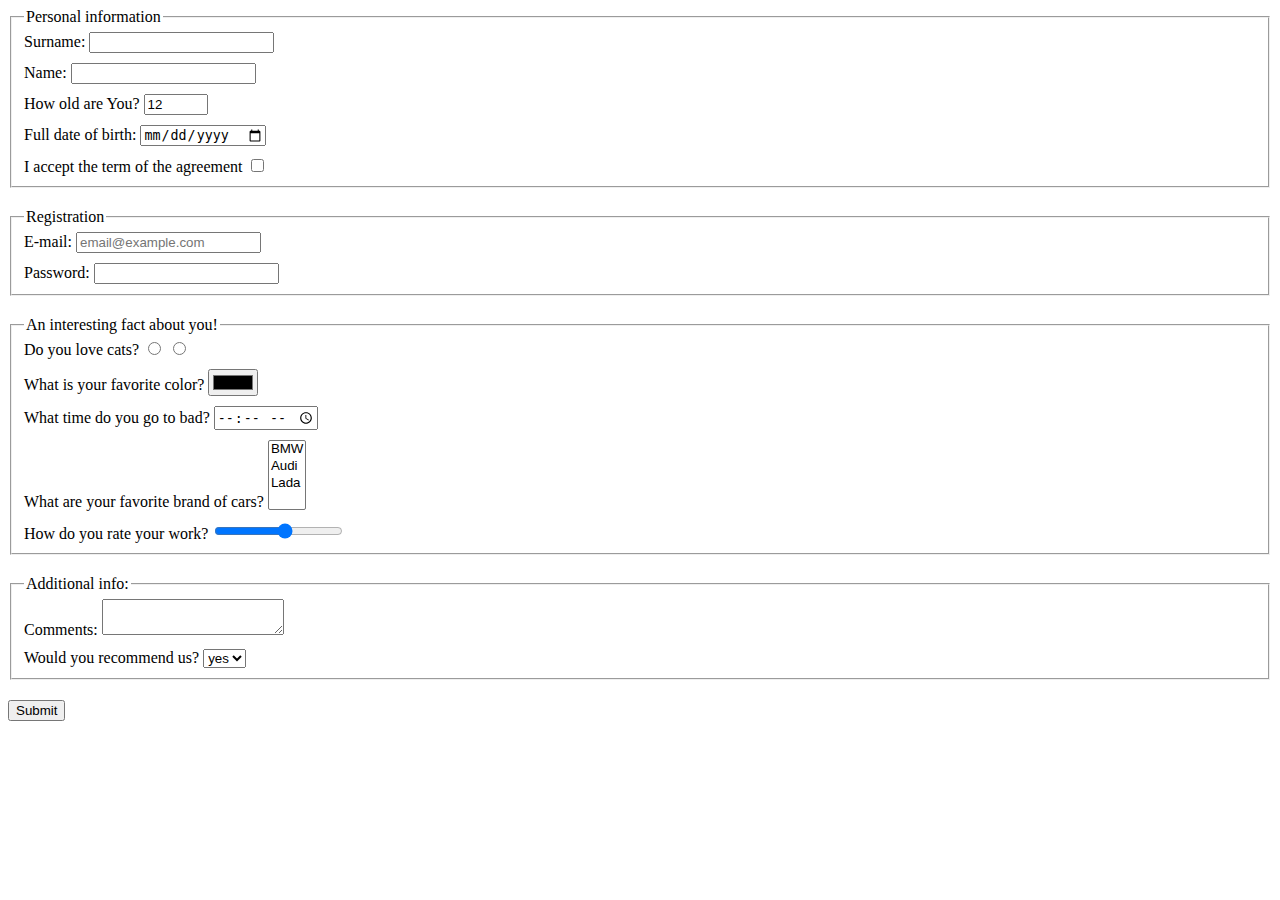
<file: index.html>
<!doctype html><html lang="en"><head><meta charset="UTF-8"><meta name="viewport" content="width=device-width, user-scalable=no, initial-scale=1.0, maximum-scale=1.0, minimum-scale=1.0"><meta http-equiv="X-UA-Compatible" content="ie=edge"><title>HTML Form</title><link rel="stylesheet" href="style.f944538f.css"></head><body>  <form id="btn_save" action="https://mate-academy-form-lesson.herokuapp.com/create-application" method="post"> <section class="section"> <fieldset> <legend>Personal information</legend> <div class="block"> <label for="surname">Surname:</label> <input id="surname" type="text" name="inp_surname"> <br> </div> <div class="block"> <label for="name">Name:</label> <input id="name" type="text" name="inp_name" maxlength="15" minlength="3"> <br> </div> <div class="block"> <label for="age">How old are You?</label> <input id="age" type="number" name="inp_age" value="12" min="12" max="100"> <br> </div> <div class="block"> <label for="date_of_birth">Full date of birth:</label> <input id="date_of_birth" type="date" name="inp_date_of_birth"> <br> </div> <label for="tirm">I accept the term of the agreement</label> <input id="tirm" type="checkbox" name="check_tirm"> <br> </fieldset> </section> <section class="section"> <fieldset> <legend>Registration</legend> <div class="block"> <label for="email">E-mail:</label> <input id="email" type="email" name="inp_email" placeholder="email@example.com"> <br> </div> <label for="password">Password:</label> <input id="password" type="password" name="inp_password" required> <br> </fieldset> </section> <section class="section"> <fieldset> <legend>An interesting fact about you!</legend> <div class="block"> <label for="cats">Do you love cats? <input id="cats" type="radio" name="cats" value="yes"> <input type="radio" name="radio_color"> <br> </label> </div> <div class="block"> <label for="color">What is your favorite color?</label> <input id="color" type="color" name="cats" value="yes"> <br> </div> <div class="block"> <label for="time">What time do you go to bad?</label> <input id="time" type="time" name="time-sleep"> <br> </div> <div class="block"> <label for="brand_car">What are your favorite brand of cars?</label> <select id="brand_car" name="select_brand_car" multiple> <option>BMW</option> <option>Audi</option> <option>Lada</option> </select> <br> </div> <label for="rate">How do you rate your work?</label> <input id="rate" type="range" name="rate" min="1" max="10"> <br> </fieldset> </section> <section class="section"> <fieldset> <legend>Additional info:</legend> <div class="block"> <label for="comments">Comments:</label> <textarea id="comments" name="comments"></textarea><br> </div> <label for="recommend">Would you recommend us?</label> <select id="recommend" name="select_recommend"> <option>yes</option> <option>no</option> </select> </fieldset> </section> <button type="submit" form="btn_save" onsubmit="onSubmit()" value="submit"> Submit </button> </form> <script type="text/javascript" src="main.e97352c4.js"></script> </body></html>
</file>
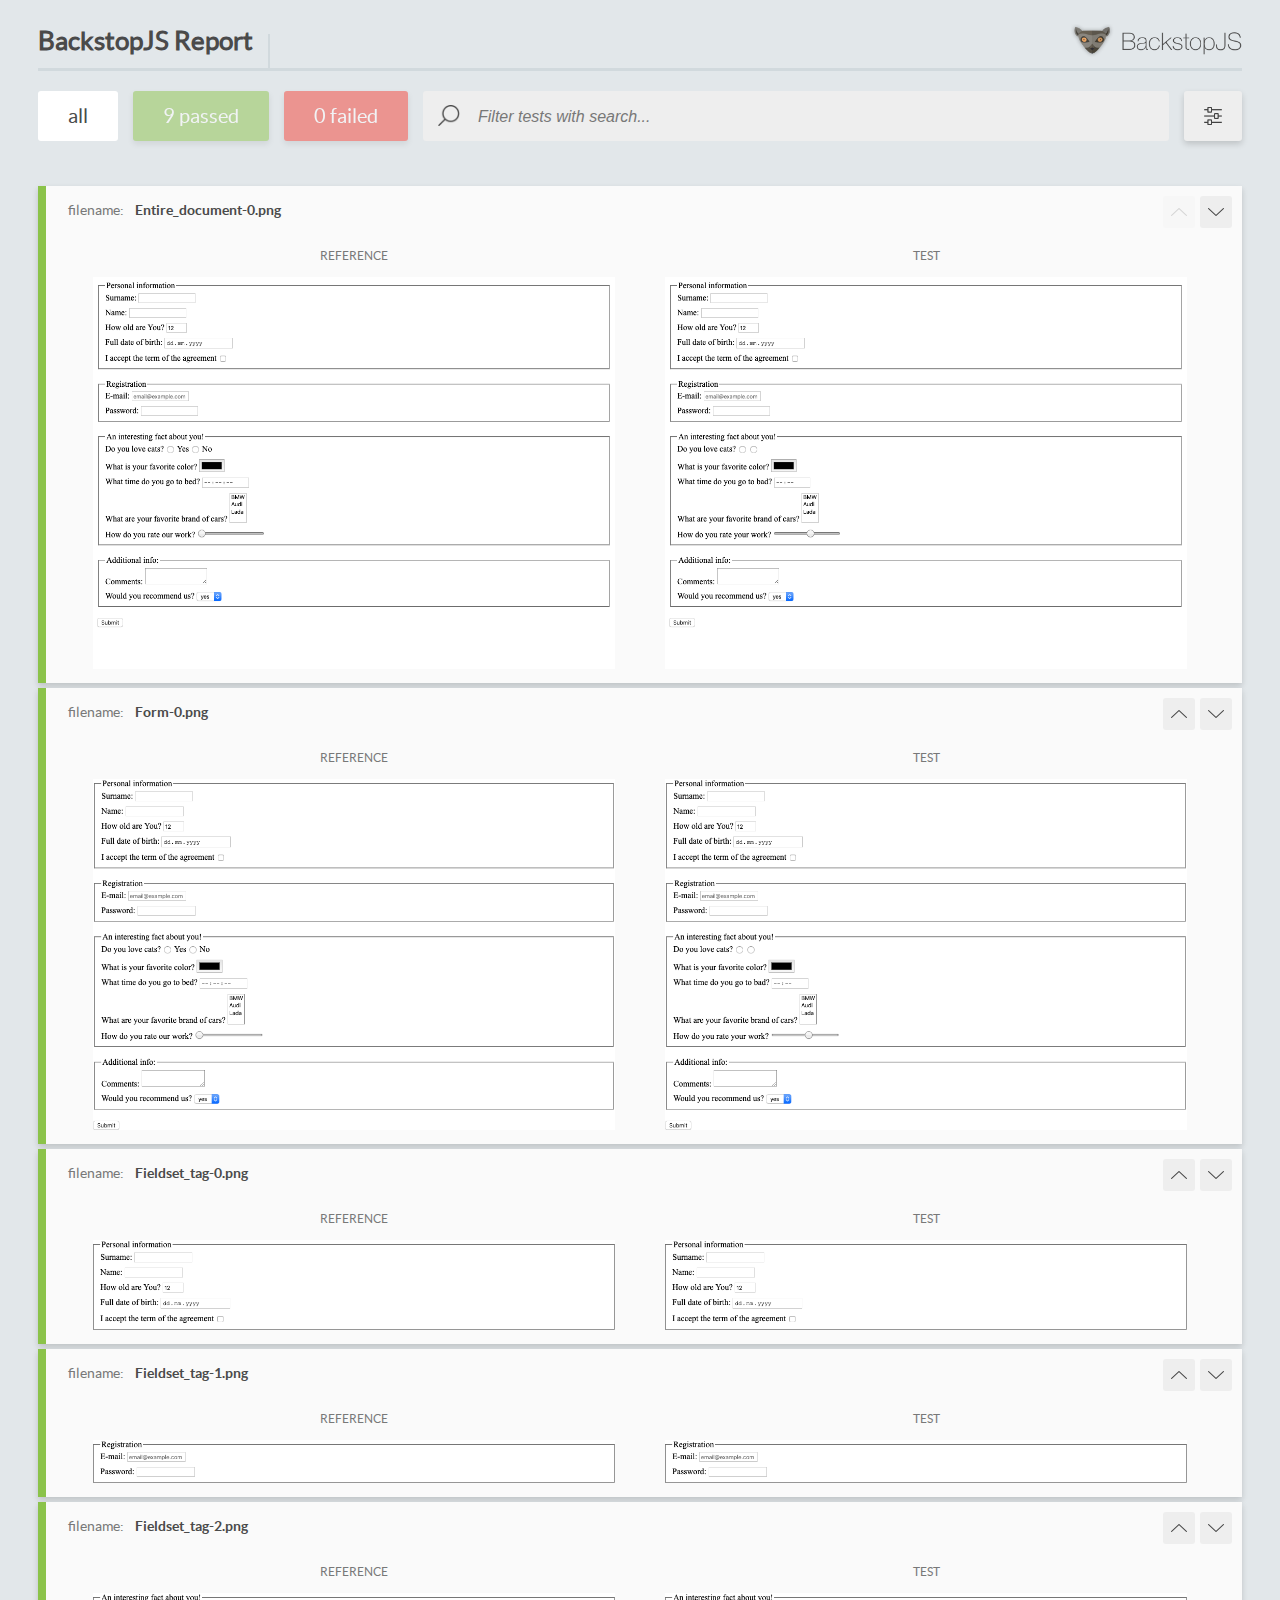
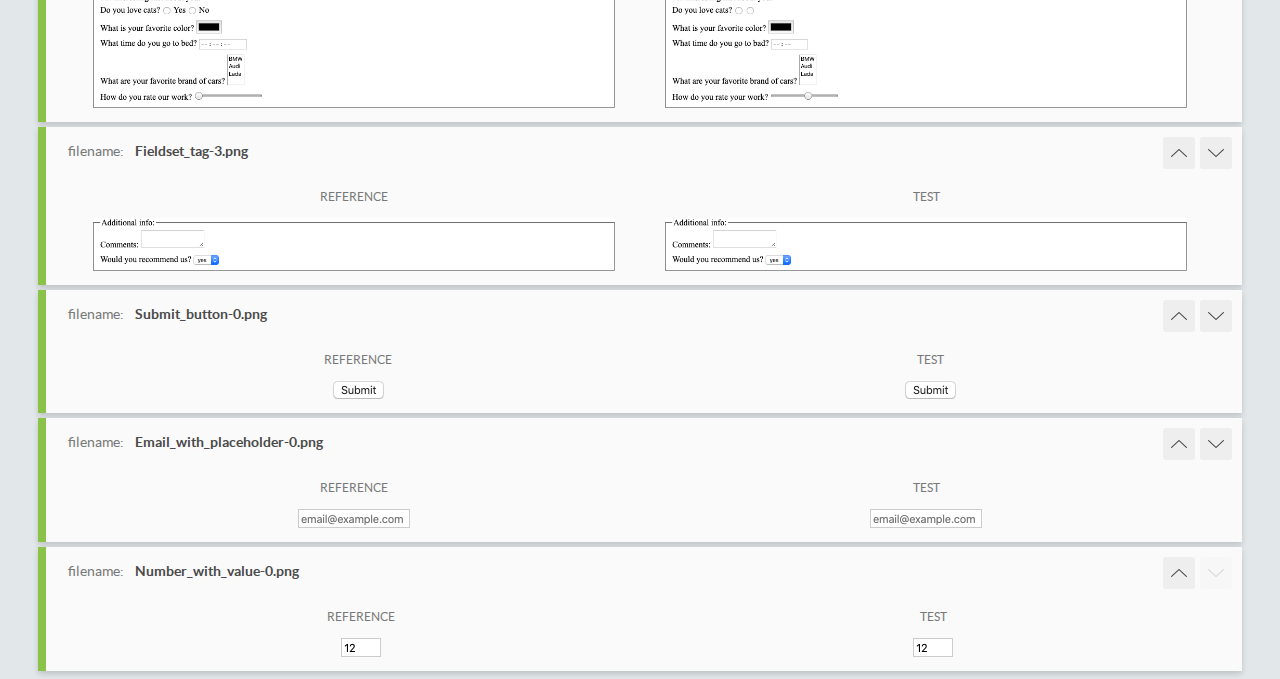
<file: report/html_report/index.html>
<!DOCTYPE html>
<html>
  <head>
    <meta charset="utf-8">
    <title>BackstopJS Report</title>

    <style>
      @font-face {
          font-family: 'latoregular';
          src: url('./assets/fonts/lato-regular-webfont.woff2') format('woff2'),
              url('./assets/fonts/lato-regular-webfont.woff') format('woff');
          font-weight: 400;
          font-style: normal;
      }
      @font-face {
          font-family: 'latobold';
          src: url('./assets/fonts/lato-bold-webfont.woff2') format('woff2'),
              url('./assets/fonts/lato-bold-webfont.woff') format('woff');
          font-weight: 700;
          font-style: normal;
      }

      .ReactModal__Body--open {
          overflow: hidden;
      }
      .ReactModal__Body--open .header {
        display: none;
      }

    </style>
  </head>
  <body style="background-color: #E2E7EA">
    <div id="root">

    </div>
    <script type="text/javascript">
      function report (report) { // eslint-disable-line no-unused-vars
        window.tests = report;
      }
    </script>
    <script type="text/javascript" src="config.js"></script>
    <script type="text/javascript" src="index_bundle.js"></script>
  </body>
</html>
</file>
<file: style.f944538f.css>
.section{margin-bottom:20px}.block{padding-bottom:10px}
/*# sourceMappingURL=style.f944538f.css.map */
</file>
